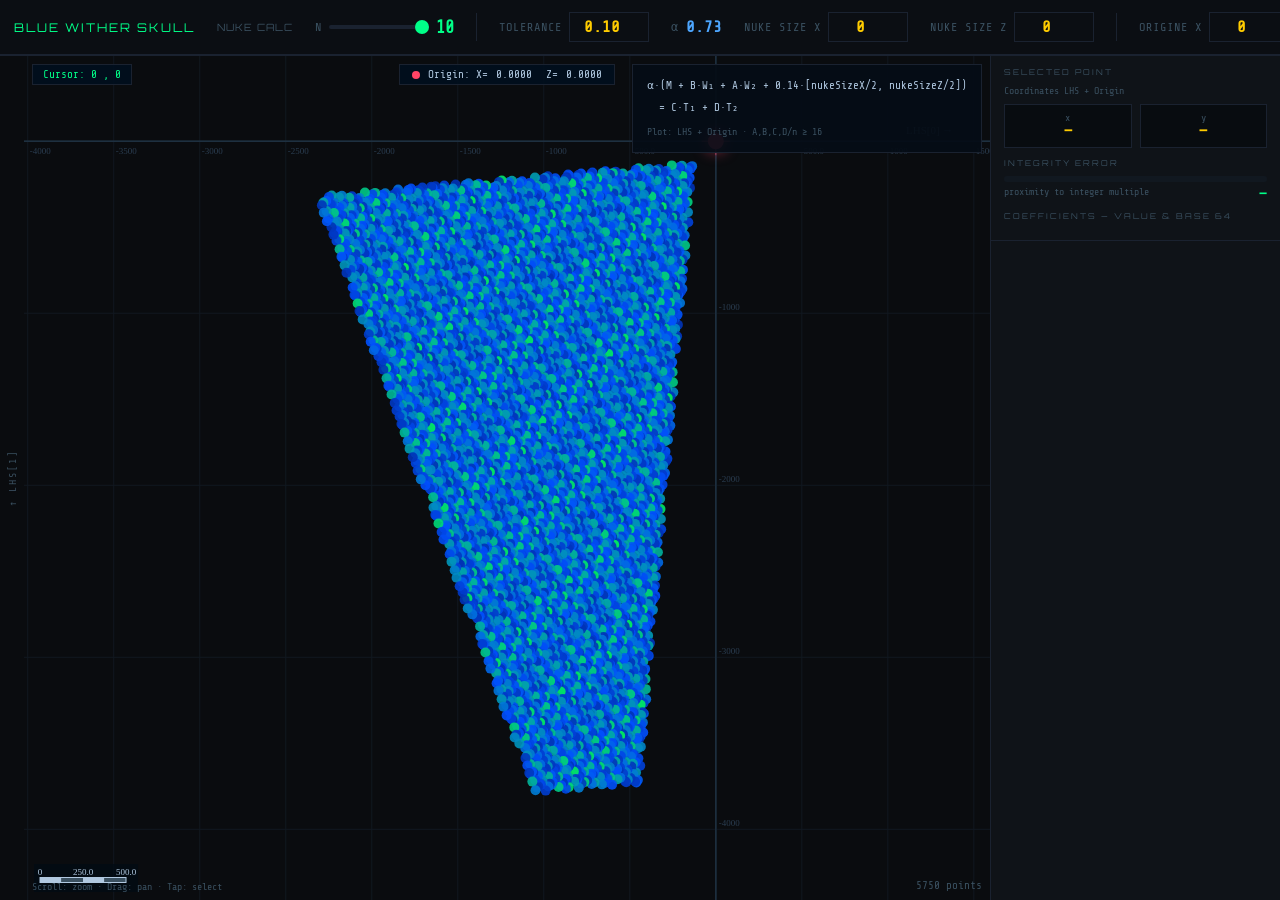
<file: orbital blue/blue.html>
<!DOCTYPE html>
<html lang="en">
<head>
<meta charset="UTF-8">
<meta name="viewport" content="width=device-width, initial-scale=1.0, maximum-scale=1.0, user-scalable=no">
<title>Blue Wither Skull Nuke Calculator</title>
<style>
@import url('https://fonts.googleapis.com/css2?family=Share+Tech+Mono&family=Orbitron:wght@400;700&display=swap');
:root{--bg:#0a0c0f;--panel:#0f1318;--border:#1a2230;--green:#00ff88;--blue:#4da6ff;--red:#ff4466;--yellow:#ffcc00;--text:#b0c8e0;--dim:#3a5060}
*{margin:0;padding:0;box-sizing:border-box}
body{background:var(--bg);color:var(--text);font-family:'Share Tech Mono',monospace;font-size:12px;height:100vh;display:flex;flex-direction:column;overflow:hidden}

/* TOPBAR */
#topbar{background:#0b0e13;border-bottom:2px solid var(--border);padding:0 14px;height:56px;display:flex;align-items:center;gap:22px;flex-shrink:0;overflow-x:auto;white-space:nowrap}
.title{font-family:'Orbitron',sans-serif;font-size:15px;color:var(--green);letter-spacing:3px;flex-shrink:0}
.pg{display:flex;align-items:center;gap:7px;flex-shrink:0}
.pl{color:var(--dim);font-size:12px;letter-spacing:1px}
.pv{color:var(--green);font-size:17px;font-weight:bold}
input[type=range]{-webkit-appearance:none;width:100px;height:4px;background:#1a2230;border-radius:2px;outline:none}
input[type=range]::-webkit-slider-thumb{-webkit-appearance:none;width:14px;height:14px;border-radius:50%;background:var(--green);cursor:pointer}
input.ti{background:#0b0e13;border:1px solid #1a2230;color:var(--yellow);font-family:'Share Tech Mono',monospace;font-size:16px;font-weight:bold;width:80px;padding:5px 6px;text-align:center;outline:none}
input.ti:focus{border-color:var(--green)}
.sep{width:1px;height:28px;background:var(--border);flex-shrink:0}
#btnVec{font-family:'Orbitron',sans-serif;font-size:10px;background:#0a1a2a;border:1px solid var(--blue);color:var(--blue);padding:5px 12px;cursor:pointer;letter-spacing:1px;transition:all .2s;flex-shrink:0}
#btnVec:hover{background:var(--blue);color:#000}

/* MAIN */
#main{display:flex;flex:1;overflow:hidden}
#lbl{width:24px;display:flex;align-items:center;justify-content:center;color:var(--dim);font-size:10px;writing-mode:vertical-rl;transform:rotate(180deg);letter-spacing:2px;flex-shrink:0}
#cw{flex:1;position:relative;overflow:hidden}
canvas{display:block;cursor:crosshair}
#ci{position:absolute;top:8px;left:8px;background:rgba(0,15,30,.9);border:1px solid var(--border);padding:3px 10px;color:var(--green);font-size:11px;pointer-events:none}
#oi{position:absolute;top:8px;left:50%;transform:translateX(-50%);background:rgba(0,15,30,.88);border:1px solid #1a2230;padding:3px 12px;display:flex;align-items:center;gap:8px;font-size:11px;pointer-events:none}
.od{width:8px;height:8px;border-radius:50%;background:var(--red);display:inline-block}
#eq{position:absolute;top:8px;right:8px;background:rgba(5,12,22,.93);border:1px solid var(--border);padding:10px 14px;font-size:11px;line-height:2;pointer-events:none}
.em{color:var(--text)}.es{color:var(--dim);font-size:10px}
#pc{position:absolute;bottom:8px;right:8px;color:var(--dim);font-size:11px;pointer-events:none}
#hint{position:absolute;bottom:8px;left:8px;color:var(--dim);font-size:10px;pointer-events:none}
#vecstatus{position:absolute;bottom:28px;left:8px;color:var(--dim);font-size:9px;pointer-events:none}
/* VECTEURS TAB */
#vecTab{display:none;flex:1;overflow-y:auto;background:var(--bg);padding:28px;gap:24px;flex-wrap:wrap;justify-content:center}
#vecTab.active{display:flex}
#btnVec.active{background:var(--blue);color:#000;border-color:var(--blue)}
.vcard{background:var(--panel);border:1px solid var(--border);padding:22px;min-width:300px;max-width:400px;flex:1}
.vcard-title{font-family:'Orbitron',sans-serif;font-size:9px;color:var(--dim);letter-spacing:2px;text-transform:uppercase;margin-bottom:18px;border-bottom:1px solid var(--border);padding-bottom:9px}
.vrow{margin-bottom:18px}
.vname{color:var(--blue);font-size:14px;font-weight:bold;margin-bottom:7px}
.vname small{color:var(--dim);font-size:10px;font-weight:normal;margin-left:6px}
.vinputs{display:grid;grid-template-columns:1fr 1fr;gap:7px}
.vinpw{display:flex;flex-direction:column;gap:3px}
.vinplbl{color:var(--dim);font-size:10px}
input.vi{background:#080c10;border:1px solid var(--border);color:var(--yellow);font-family:'Share Tech Mono',monospace;font-size:13px;font-weight:bold;width:100%;padding:6px 8px;text-align:right;outline:none}
input.vi:focus{border-color:var(--blue)}
.psrow{background:#080c10;border:1px solid var(--border);padding:9px 12px;margin-top:6px;display:flex;justify-content:space-between}
.pslbl{color:var(--dim);font-size:11px}.psval{color:var(--yellow);font-size:12px;font-weight:bold}
.vbtns{display:flex;gap:10px;margin-top:18px}
.vbtn{font-family:'Orbitron',sans-serif;font-size:10px;padding:8px 16px;cursor:pointer;letter-spacing:1px;border:none;transition:all .2s;flex:1}
.vbtn.apply{background:#003322;border:1px solid var(--green);color:var(--green)}
.vbtn.apply:hover{background:var(--green);color:#000}
.vbtn.reset{background:#1a0a0a;border:1px solid var(--red);color:var(--red)}
.vbtn.reset:hover{background:var(--red);color:#000}
#vsaved{text-align:center;padding:8px;font-size:12px;color:var(--dim);min-height:28px}
#vsaved.ok{color:var(--green)}
#vecstatus{position:absolute;bottom:28px;left:8px;color:var(--dim);font-size:9px;pointer-events:none}

/* RIGHT PANEL */
#rp{width:290px;background:var(--panel);border-left:1px solid var(--border);display:flex;flex-direction:column;overflow-y:auto;flex-shrink:0}
#rp::-webkit-scrollbar{width:3px}
#rp::-webkit-scrollbar-thumb{background:var(--border)}
.sec{border-bottom:1px solid var(--border);padding:11px 13px}
.st{font-family:'Orbitron',sans-serif;font-size:8px;color:var(--dim);letter-spacing:2px;text-transform:uppercase;margin-bottom:8px}
.pbg{background:#111820;height:6px;border-radius:3px;overflow:hidden;margin:4px 0}
.pbf{height:100%;border-radius:3px;transition:width .3s}

/* ===== MOBILE ===== */
#menuBtn{display:none;font-family:'Orbitron',sans-serif;font-size:11px;background:#0a1a2a;border:1px solid var(--green);color:var(--green);padding:6px 12px;cursor:pointer;flex-shrink:0}
#settingsDrawer{display:none;position:fixed;bottom:0;left:0;right:0;background:#0b0e13;border-top:2px solid var(--border);z-index:100;padding:14px 16px;max-height:70vh;overflow-y:auto}
#settingsDrawer.open{display:block}
#settingsDrawer .pg{display:flex;align-items:center;justify-content:space-between;padding:10px 0;border-bottom:1px solid var(--border)}
#settingsDrawer .pl{color:var(--dim);font-size:13px}
#settingsDrawer input.ti{font-size:17px;width:100px;padding:7px 8px}
#settingsDrawer input[type=range]{width:130px}
#drawerOverlay{display:none;position:fixed;inset:0;background:rgba(0,0,0,.5);z-index:99}
#drawerOverlay.open{display:block}

/* Mobile right panel: full-width bottom sheet */
@media(max-width:700px){
  #menuBtn{display:block}
  #topbar .pg,.topbar .sep,#topbar .sep{display:none}
  #topbar .title{font-size:13px}
  #btnVec{font-size:10px;padding:4px 8px}
  #main{flex-direction:column}
  #lbl{display:none}
  #rp{width:100%;max-height:42vh;border-left:none;border-top:2px solid var(--border)}
  #cw{flex:1;min-height:0}
  #eq{display:none}
  #hint{display:none}
  #vecstatus{display:none}
  .vcard{min-width:unset}
}
</style>
</head>
<body>

<div id="topbar">
  <span class="title" style="font-size:12px;letter-spacing:2px">BLUE WITHER SKULL</span><span style="font-family:'Orbitron',sans-serif;font-size:10px;color:var(--dim);letter-spacing:1px;flex-shrink:0">NUKE CALC</span>

  <div class="pg">
    <span class="pl">N</span>
    <input type="range" id="slN" min="1" max="10" value="10" oninput="nVal=+this.value;document.getElementById('dN').textContent=nVal;rebuild()">
    <span class="pv" id="dN">10</span>
  </div>

  <div class="sep"></div>

  <div class="pg"><span class="pl">TOLERANCE</span><input type="number" class="ti" id="inpTol" value="0.10" step="0.05" min="0.01" oninput="rebuild()"></div>
  <div class="pg"><span class="pl">α</span><span class="pv" style="color:var(--blue);font-size:16px">0.73</span></div>
  <div class="pg"><span class="pl">NUKE SIZE X</span><input type="number" class="ti" id="inpOffX" value="0" step="1" min="0" oninput="rebuild()"></div>
  <div class="pg"><span class="pl">NUKE SIZE Z</span><input type="number" class="ti" id="inpOffY" value="0" step="1" min="0" oninput="rebuild()"></div>

  <div class="sep"></div>

  <div class="pg"><span class="pl">ORIGINE X</span><input type="number" class="ti" id="inpOX" value="0" step="0.01" oninput="onOriginChange()"></div>
  <div class="pg"><span class="pl">ORIGINE Z</span><input type="number" class="ti" id="inpOZ" value="0" step="0.01" oninput="onOriginChange()"></div>

  <div class="sep"></div>

  <div class="pg"><span class="pl">K MAX</span><input type="number" class="ti" id="inpKmax" value="5000" step="100" min="100" oninput="rebuild()"></div>

  <div class="sep"></div>

  <button id="btnVec" onclick="toggleTab()">⚙ VECTORS</button>
  <button id="menuBtn" onclick="openDrawer()">☰ PARAMS</button>
</div>

<!-- MOBILE SETTINGS DRAWER -->
<div id="drawerOverlay" onclick="closeDrawer()"></div>
<div id="settingsDrawer">
  <div style="display:flex;justify-content:space-between;align-items:center;margin-bottom:10px">
    <span style="font-family:'Orbitron',sans-serif;font-size:11px;color:var(--green);letter-spacing:2px">PARAMETERS</span>
    <button onclick="closeDrawer()" style="background:none;border:none;color:var(--dim);font-size:18px;cursor:pointer">✕</button>
  </div>
  <div class="pg"><span class="pl">N</span>
    <div style="display:flex;align-items:center;gap:8px">
      <input type="range" id="slNm" min="1" max="10" value="10" oninput="nVal=+this.value;document.getElementById('dN').textContent=nVal;document.getElementById('slN').value=nVal;rebuild()">
      <span class="pv" style="font-size:17px" id="dNm">10</span>
    </div>
  </div>
  <div class="pg"><span class="pl">TOLERANCE</span><input type="number" class="ti" id="inpTolm" value="0.10" step="0.05" min="0.01" oninput="document.getElementById('inpTol').value=this.value;rebuild()"></div>
  <div class="pg"><span class="pl">α</span><span class="pv" style="color:var(--blue);font-size:17px">0.73</span></div>
  <div class="pg"><span class="pl">NUKE SIZE X</span><input type="number" class="ti" id="inpOffXm" value="0" step="1" min="0" oninput="document.getElementById('inpOffX').value=this.value;rebuild()"></div>
  <div class="pg"><span class="pl">NUKE SIZE Z</span><input type="number" class="ti" id="inpOffYm" value="0" step="1" min="0" oninput="document.getElementById('inpOffY').value=this.value;rebuild()"></div>
  <div class="pg"><span class="pl">ORIGIN X</span><input type="number" class="ti" id="inpOXm" value="0" step="0.01" oninput="document.getElementById('inpOX').value=this.value;onOriginChange()"></div>
  <div class="pg"><span class="pl">ORIGIN Z</span><input type="number" class="ti" id="inpOZm" value="0" step="0.01" oninput="document.getElementById('inpOZ').value=this.value;onOriginChange()"></div>
  <div class="pg"><span class="pl">K MAX</span><input type="number" class="ti" id="inpKmaxm" value="5000" step="100" min="100" oninput="document.getElementById('inpKmax').value=this.value;rebuild()"></div>
</div>

<div id="main">
  <div id="lbl">↑ LHS[1]</div>
  <div id="cw">
    <canvas id="cv"></canvas>
    <div id="ci">Cursor: 0 , 0</div>
    <div id="oi"><span class="od"></span>Origin: X=<span id="oX2">0</span> &nbsp;Z=<span id="oZ2">0</span></div>
    <div id="eq">
      <div class="em">α·(M + B·W₁ + A·W₂ + 0.14·[nukeSizeX/2, nukeSizeZ/2])</div>
      <div class="em">&nbsp;&nbsp;= C·T₁ + D·T₂</div>
      <div class="es" style="margin-top:3px">Plot: LHS + Origin · A,B,C,D/n ≥ 16</div>
    </div>
    <div id="pc">0 points</div>
    <div id="vecstatus"></div>
    <div id="hint">Scroll: zoom · Drag: pan · Tap: select</div>
  </div>

  <div id="rp">
    <div class="sec">
      <div class="st">Selected Point</div>
      <div style="color:var(--dim);font-size:10px;margin-bottom:8px">Coordinates LHS + Origin</div>
      <div style="display:flex;gap:8px;margin-bottom:10px">
        <div style="flex:1;background:#080c10;border:1px solid var(--border);padding:7px;text-align:center">
          <div style="color:var(--dim);font-size:10px">x</div>
          <div style="color:var(--yellow);font-size:15px;font-weight:bold" id="coordX">—</div>
        </div>
        <div style="flex:1;background:#080c10;border:1px solid var(--border);padding:7px;text-align:center">
          <div style="color:var(--dim);font-size:10px">y</div>
          <div style="color:var(--yellow);font-size:15px;font-weight:bold" id="coordY">—</div>
        </div>
      </div>

      <div class="st">Integrity Error</div>
      <div class="pbg"><div class="pbf" id="pbar" style="width:0%;background:var(--red)"></div></div>
      <div style="display:flex;justify-content:space-between;margin-bottom:10px">
        <span style="color:var(--dim);font-size:10px">proximity to integer multiple</span>
        <span style="color:var(--green);font-weight:bold;font-size:14px" id="pval">—</span>
      </div>

      <div class="st">Coefficients — value &amp; base 64</div>
      <div id="coefBlocks"></div>
    </div>
  </div>
</div>

<!-- VECTEURS TAB (hidden by default) -->
<div id="vecTab">
  <div class="vcard">
    <div class="vcard-title">Input Vectors</div>
    <div class="vrow">
      <div class="vname">M <small>base vector</small></div>
      <div class="vinputs">
        <div class="vinpw"><div class="vinplbl">[0]</div><input class="vi" id="M0" type="number" value="-1.36728323977" step="0.0001" oninput="updatePS()"></div>
        <div class="vinpw"><div class="vinplbl">[1]</div><input class="vi" id="M1" type="number" value="-0.0761753739" step="0.0001" oninput="updatePS()"></div>
      </div>
    </div>
    <div class="vrow">
      <div class="vname">W₁ <small>free vector 1</small></div>
      <div class="vinputs">
        <div class="vinpw"><div class="vinplbl">[0]</div><input class="vi" id="W10" type="number" value="0.2789573357277725" step="0.0001" oninput="updatePS()"></div>
        <div class="vinpw"><div class="vinplbl">[1]</div><input class="vi" id="W11" type="number" value="-0.7669543213051008" step="0.0001" oninput="updatePS()"></div>
      </div>
    </div>
    <div class="vrow">
      <div class="vname">W₂ <small>free vector 2</small></div>
      <div class="vinputs">
        <div class="vinpw"><div class="vinplbl">[0]</div><input class="vi" id="W20" type="number" value="-0.7669543213051008" step="0.0001" oninput="updatePS()"></div>
        <div class="vinpw"><div class="vinplbl">[1]</div><input class="vi" id="W21" type="number" value="0.2789573357277725" step="0.0001" oninput="updatePS()"></div>
      </div>
    </div>
    <div class="vbtns">
      <button class="vbtn reset" onclick="resetVecDefaults()">↺ RESET</button>
      <button class="vbtn apply" onclick="applyVectors()">✓ APPLIQUER</button>
    </div>
    <div id="vsaved"></div>
  </div>

  <div class="vcard">
    <div class="vcard-title">Target Vectors</div>
    <div class="vrow">
      <div class="vname">T₁ <small>target vector 1</small></div>
      <div class="vinputs">
        <div class="vinpw"><div class="vinplbl">[0]</div><input class="vi" id="T10" type="number" value="-0.06563918647088031" step="0.0001" oninput="updatePS()"></div>
        <div class="vinpw"><div class="vinplbl">[1]</div><input class="vi" id="T11" type="number" value="-0.74329444961490685" step="0.0001" oninput="updatePS()"></div>
      </div>
    </div>
    <div class="vrow">
      <div class="vname">T₂ <small>target vector 2</small></div>
      <div class="vinputs">
        <div class="vinpw"><div class="vinplbl">[0]</div><input class="vi" id="T20" type="number" value="-0.7432944510720886" step="0.0001" oninput="updatePS()"></div>
        <div class="vinpw"><div class="vinplbl">[1]</div><input class="vi" id="T21" type="number" value="-0.06563919427594879" step="0.0001" oninput="updatePS()"></div>
      </div>
    </div>
    <div class="psrow"><span class="pslbl">PS(T₁,W₁)</span><span class="psval" id="ps1">—</span></div>
    <div class="psrow" style="margin-top:4px"><span class="pslbl">PS(T₂,W₂)</span><span class="psval" id="ps2">—</span></div>
    <div class="psrow" style="margin-top:4px"><span class="pslbl">det(system)</span><span class="psval" id="detVal">—</span></div>
    <div style="background:#080c10;border:1px solid var(--border);padding:12px;margin-top:10px;font-size:10px;line-height:1.9;color:var(--dim)">
      <span style="color:var(--text)">Equation:</span><br>
      α·(M + B·W₁ + A·W₂ + 0.14·offset) = C·T₁ + D·T₂<br>
      <span style="color:var(--red)">det ≈ 0 → singular system, no points.</span>
    </div>
  </div>
</div>

<script>
// ===== VECTEURS — lus depuis les inputs de l'onglet =====
let M  = [-1.36728323977,      -0.0761753739      ];
let T1 = [-0.06563918647088031,-0.74329444961490685];
let T2 = [-0.7432944510720886, -0.06563919427594879];
let W1 = [ 0.2789573357277725, -0.7669543213051008 ];
let W2 = [-0.7669543213051008,  0.2789573357277725 ];

function toggleTab(){
  const tab=document.getElementById('vecTab');
  const main=document.getElementById('main');
  const btn=document.getElementById('btnVec');
  const isOpen=tab.classList.contains('active');
  tab.classList.toggle('active',!isOpen);
  main.style.display=isOpen?'flex':'none';
  btn.classList.toggle('active',!isOpen);
  btn.textContent=isOpen?'⚙ VECTORS':'✕ CLOSE';
  if(!isOpen) updatePS();
}

function applyVectors(){
  M  =[+document.getElementById('M0').value,  +document.getElementById('M1').value];
  T1 =[+document.getElementById('T10').value, +document.getElementById('T11').value];
  T2 =[+document.getElementById('T20').value, +document.getElementById('T21').value];
  W1 =[+document.getElementById('W10').value, +document.getElementById('W11').value];
  W2 =[+document.getElementById('W20').value, +document.getElementById('W21').value];
  const st=document.getElementById('vsaved');
  st.textContent='✓ Applied — recalculating...'; st.className='ok';
  setTimeout(()=>{rebuild();st.textContent='✓ Done.';},50);
}

function resetVecDefaults(){
  document.getElementById('M0').value=-1.36728323977;
  document.getElementById('M1').value=-0.0761753739;
  document.getElementById('T10').value=-0.06563918647088031;
  document.getElementById('T11').value=-0.74329444961490685;
  document.getElementById('T20').value=-0.7432944510720886;
  document.getElementById('T21').value=-0.06563919427594879;
  document.getElementById('W10').value=0.2789573357277725;
  document.getElementById('W11').value=-0.7669543213051008;
  document.getElementById('W20').value=-0.7669543213051008;
  document.getElementById('W21').value=0.2789573357277725;
  updatePS();
}

function updatePS(){
  const w1=[+document.getElementById('W10').value,+document.getElementById('W11').value];
  const w2=[+document.getElementById('W20').value,+document.getElementById('W21').value];
  const t1=[+document.getElementById('T10').value,+document.getElementById('T11').value];
  const t2=[+document.getElementById('T20').value,+document.getElementById('T21').value];
  const ps1v=t1[0]*w1[0]+t1[1]*w1[1];
  const ps2v=t2[0]*w2[0]+t2[1]*w2[1];
  const a=0.73;
  const det=(a*w1[0])*(-t2[1])-(-t2[0])*(a*w1[1]);
  document.getElementById('ps1').textContent=ps1v.toFixed(6);
  document.getElementById('ps2').textContent=ps2v.toFixed(6);
  const dEl=document.getElementById('detVal');
  dEl.textContent=det.toFixed(8);
  dEl.style.color=Math.abs(det)<1e-6?'var(--red)':'var(--green)';
}

// ===== STATE =====
let alpha=0.73, tolerance=0.10, nVal=10, nukeSizeX=0, nukeSizeZ=0;
let originX=0, originZ=0;
let allPoints=[], selected=null;

const cv=document.getElementById('cv');
const ctx=cv.getContext('2d');
let CW=0,CH=0,camX=0,camY=0,ppu=100;
let isPanning=false,panStartPx=null,panStartCam=null,didPan=false;

function resize(){
  const w=document.getElementById('cw');
  CW=w.clientWidth; CH=w.clientHeight;
  cv.width=CW; cv.height=CH; draw();
}

// ===== MATH =====
const vadd=(a,b)=>[a[0]+b[0],a[1]+b[1]];
const vsub=(a,b)=>[a[0]-b[0],a[1]-b[1]];
const vsc=(s,v)=>[s*v[0],s*v[1]];
const vnorm=v=>Math.hypot(v[0],v[1]);

function solvePoint(A,C){
  const off=[0.14*nukeSizeX/2, 0.14*nukeSizeZ/2];
  const base=vadd(vadd(M,vsc(A,W2)),off);
  const r0=C*T1[0]-alpha*base[0], r1=C*T1[1]-alpha*base[1];
  const a00=alpha*W1[0],a01=-T2[0],a10=alpha*W1[1],a11=-T2[1];
  const det=a00*a11-a01*a10;
  if(Math.abs(det)<1e-12) return null;
  return {A,B:(r0*a11-a01*r1)/det,C,D:(a00*r1-r0*a10)/det,base};
}
function calcLHS(sol){ return vsc(alpha,vadd(sol.base,vsc(sol.B,W1))); }
function calcRHS(sol){ return vadd(vsc(sol.C,T1),vsc(sol.D,T2)); }

function rebuild(){
  alpha    = 0.73; // fixé
  tolerance=+document.getElementById('inpTol').value;
  nukeSizeX = +document.getElementById('inpOffX').value;
  nukeSizeZ = +document.getElementById('inpOffY').value;
  nVal     =+document.getElementById('slN').value;
  document.getElementById('dN').textContent=nVal;
  originX  =+document.getElementById('inpOX').value;
  originZ  =+document.getElementById('inpOZ').value;
  const KMAX=+document.getElementById('inpKmax').value;
  const kMin=16, kMax=Math.max(kMin+1,Math.floor(KMAX/nVal));

  allPoints=[];
  for(let kA=kMin;kA<=kMax;kA++){
    const A=kA*nVal;
    for(let kC=kMin;kC<=kMax;kC++){
      const C=kC*nVal;
      const sol=solvePoint(A,C); if(!sol) continue;
      const {B,D}=sol;
      const fB=B/nVal, fD=D/nVal;
      if(fB<kMin||fD<kMin) continue;
      const eB=Math.abs(fB-Math.round(fB)), eD=Math.abs(fD-Math.round(fD));
      if(eB>tolerance||eD>tolerance) continue;
      const lhs=calcLHS(sol), rhs=calcRHS(sol);
      const eMax=Math.max(eB,eD);
      allPoints.push({A,B,C,D,kA,kB:Math.round(fB),kC,kD:Math.round(fD),
        lhsRaw:lhs,rhsRaw:rhs,lhsRhsDiff:vnorm(vsub(lhs,rhs)),
        eB,eD,eMax,prec:Math.max(0,1-eMax/0.14),sol});
    }
  }
  document.getElementById('pc').textContent=allPoints.length+' points';
  selected=null;
  applyOrigin(true);
}

function onOriginChange(){
  originX=+document.getElementById('inpOX').value;
  originZ=+document.getElementById('inpOZ').value;
  document.getElementById('oX2').textContent=fmtN(originX);
  document.getElementById('oZ2').textContent=fmtN(originZ);
  for(const p of allPoints){ p.plotX=p.lhsRaw[0]+originX; p.plotY=p.lhsRaw[1]+originZ; }
  // Recenter camera on red dot (originX, originZ)
  camX=originX; camY=originZ;
  draw();
}

function applyOrigin(fit){
  for(const p of allPoints){ p.plotX=p.lhsRaw[0]+originX; p.plotY=p.lhsRaw[1]+originZ; }
  if(fit && allPoints.length>0){
    let minX=1e18,maxX=-1e18,minY=1e18,maxY=-1e18;
    for(const p of allPoints){
      if(p.plotX<minX)minX=p.plotX; if(p.plotX>maxX)maxX=p.plotX;
      if(p.plotY<minY)minY=p.plotY; if(p.plotY>maxY)maxY=p.plotY;
    }
    ppu=Math.min(CW/(Math.max(maxX-minX,.001)*1.35),CH/(Math.max(maxY-minY,.001)*1.35));
    camX=(minX+maxX)/2; camY=(minY+maxY)/2;
  } else if(fit){ camX=0;camY=0;ppu=200; }
  draw();
}

// ===== COORDS =====
function w2p(wx,wy){return[CW/2+(wx-camX)*ppu,CH/2-(wy-camY)*ppu];}
function p2w(px,py){return[(px-CW/2)/ppu+camX,-(py-CH/2)/ppu+camY];}
function niceStep(s,t){if(s<=0||!isFinite(s))return 1;const r=s/t,m=Math.pow(10,Math.floor(Math.log10(r))),n=r/m;return m*(n<1.5?1:n<3.5?2:n<7.5?5:10);}
function fmtN(n){if(!isFinite(n))return'?';const a=Math.abs(n);return a>=1000?n.toFixed(0):a>=10?n.toFixed(1):a>=1?n.toFixed(3):n.toFixed(4);}

// ===== DRAW =====
function draw(){
  ctx.clearRect(0,0,CW,CH);
  ctx.fillStyle='#0a0c0f'; ctx.fillRect(0,0,CW,CH);
  drawGrid(); drawPoints(); drawOriginDot(); drawScaleBar();
  ctx.fillStyle='#3a5060'; ctx.font='11px Share Tech Mono';
  const[,ay]=w2p(0,0);
  ctx.fillText('LHS[0] →',CW-84,Math.min(Math.max(ay-7,12),CH-7));
}

function drawScaleBar(){
  // Pick a nice round world-unit length for the scale bar
  const targetPx=120;
  const worldLen=targetPx/ppu;
  // Round to nice number
  const mag=Math.pow(10,Math.floor(Math.log10(worldLen)));
  const n=worldLen/mag;
  const nice=mag*(n<1.5?1:n<3.5?2:n<7.5?5:10);
  const barPx=nice*ppu;

  const x=16, y=CH-20, h=5;
  // Background
  ctx.fillStyle='rgba(0,10,20,0.7)';
  ctx.fillRect(x-6, y-16, barPx+18, 28);
  // Bar segments (alternating)
  const segs=4;
  const segW=barPx/segs;
  for(let i=0;i<segs;i++){
    ctx.fillStyle=i%2===0?'#b0c8e0':'#3a5060';
    ctx.fillRect(x+i*segW, y-h/2, segW, h);
  }
  // Border
  ctx.strokeStyle='#b0c8e0'; ctx.lineWidth=1;
  ctx.strokeRect(x, y-h/2, barPx, h);
  // Ticks and labels
  ctx.fillStyle='#b0c8e0'; ctx.font='9px Share Tech Mono'; ctx.textAlign='center';
  ctx.fillText('0', x, y-h/2-3);
  ctx.fillText(fmtN(nice/2), x+barPx/2, y-h/2-3);
  ctx.fillText(fmtN(nice), x+barPx, y-h/2-3);
  ctx.textAlign='left';
}

function drawGrid(){
  const[wL,wT]=p2w(0,0),[wR,wB]=p2w(CW,CH);
  const sX=niceStep(wR-wL,8),sY=niceStep(wT-wB,6);
  ctx.font='9px Share Tech Mono'; ctx.lineWidth=1;
  for(let x=Math.floor(wL/sX)*sX;x<=wR+sX*.1;x+=sX){
    const[px]=w2p(x,0),iz=Math.abs(x)<sX*.01;
    ctx.beginPath();ctx.moveTo(px,0);ctx.lineTo(px,CH);
    ctx.strokeStyle=iz?'#1e3040':'#111820';ctx.stroke();
    if(!iz){const[,ay]=w2p(0,0);ctx.fillStyle='#2a3d50';ctx.fillText(fmtN(x),px+2,Math.min(Math.max(ay+13,10),CH-3));}
  }
  for(let y=Math.floor(wB/sY)*sY;y<=wT+sY*.1;y+=sY){
    const[,py]=w2p(0,y),iz=Math.abs(y)<sY*.01;
    ctx.beginPath();ctx.moveTo(0,py);ctx.lineTo(CW,py);
    ctx.strokeStyle=iz?'#1e3040':'#111820';ctx.stroke();
    if(!iz){const[ax]=w2p(0,0);ctx.fillStyle='#2a3d50';ctx.fillText(fmtN(y),Math.min(Math.max(ax+3,3),CW-44),py-3);}
  }
  const[ax]=w2p(0,0),[,ay]=w2p(0,0);
  ctx.strokeStyle='#1e3040';ctx.lineWidth=1.5;
  ctx.beginPath();ctx.moveTo(ax,0);ctx.lineTo(ax,CH);ctx.stroke();
  ctx.beginPath();ctx.moveTo(0,ay);ctx.lineTo(CW,ay);ctx.stroke();
  ctx.lineWidth=1;
}

function drawPoints(){
  for(const p of allPoints){
    const[px,py]=w2p(p.plotX,p.plotY);
    if(px<-8||px>CW+8||py<-8||py>CH+8) continue;
    const isSel=(selected===p);
    ctx.beginPath();ctx.arc(px,py,isSel?9:5,0,Math.PI*2);
    if(isSel){ctx.shadowBlur=20;ctx.shadowColor='#00ff88';ctx.fillStyle='#00ff88';}
    else{ctx.shadowBlur=0;
      // prec=1→green, prec=0.5→blue, prec=0→dark blue
      let pr=p.prec;
      let r,g,b2;
      if(pr>=0.5){
        // green(0,255,80) → blue(0,80,255) as prec goes 1→0.5
        const t=(pr-0.5)*2; // 1 at prec=1, 0 at prec=0.5
        r=0; g=Math.round(80+175*t); b2=Math.round(255-175*t);
      } else {
        // blue(0,80,255) → dark blue(0,10,80) as prec goes 0.5→0
        const t=pr*2; // 1 at prec=0.5, 0 at prec=0
        r=0; g=Math.round(10+70*t); b2=Math.round(80+175*t);
      }
      ctx.fillStyle=`rgba(${r},${g},${b2},0.9)`;}
    ctx.fill();ctx.shadowBlur=0;
  }
}

function drawOriginDot(){
  const[px,py]=w2p(originX,originZ);
  ctx.beginPath();ctx.arc(px,py,8,0,Math.PI*2);
  ctx.fillStyle='#ff4466';ctx.shadowBlur=16;ctx.shadowColor='#ff4466';
  ctx.fill();ctx.shadowBlur=0;
  ctx.strokeStyle='rgba(255,68,102,0.5)';ctx.lineWidth=1;
  ctx.beginPath();ctx.moveTo(px-14,py);ctx.lineTo(px+14,py);ctx.stroke();
  ctx.beginPath();ctx.moveTo(px,py-14);ctx.lineTo(px,py+14);ctx.stroke();
  ctx.lineWidth=1;
  document.getElementById('oX2').textContent=fmtN(originX);
  document.getElementById('oZ2').textContent=fmtN(originZ);
}

// ===== EVENTS =====
cv.addEventListener('mousedown',e=>{
  e.preventDefault();isPanning=true;didPan=false;
  const r=cv.getBoundingClientRect();
  panStartPx=[e.clientX-r.left,e.clientY-r.top];panStartCam=[camX,camY];
  cv.style.cursor='grabbing';
});
cv.addEventListener('mousemove',e=>{
  const r=cv.getBoundingClientRect();
  const px=e.clientX-r.left,py=e.clientY-r.top;
  const[wx,wy]=p2w(px,py);
  document.getElementById('ci').textContent=`Cursor: ${fmtN(wx)} , ${fmtN(wy)}`;
  if(isPanning){
    const dx=px-panStartPx[0],dy=py-panStartPx[1];
    if(Math.abs(dx)>3||Math.abs(dy)>3){didPan=true;camX=panStartCam[0]-dx/ppu;camY=panStartCam[1]+dy/ppu;draw();}
  }
});
cv.addEventListener('mouseup',e=>{
  cv.style.cursor='crosshair';
  if(!didPan){
    const r=cv.getBoundingClientRect();
    const px=e.clientX-r.left,py=e.clientY-r.top;
    let best=null,bestD=20;
    for(const p of allPoints){const[ppx,ppy]=w2p(p.plotX,p.plotY);const d=Math.hypot(ppx-px,ppy-py);if(d<bestD){bestD=d;best=p;}}
    selected=best;if(best)showSelected(best);draw();
  }
  isPanning=false;didPan=false;
});
cv.addEventListener('mouseleave',()=>{isPanning=false;didPan=false;cv.style.cursor='crosshair';});
cv.addEventListener('contextmenu',e=>e.preventDefault());
cv.addEventListener('wheel',e=>{
  e.preventDefault();
  const r=cv.getBoundingClientRect();const mx=e.clientX-r.left,my=e.clientY-r.top;
  const[wa,wc]=p2w(mx,my);const f=e.deltaY>0?.8:1.25;
  ppu=Math.max(.001,Math.min(1e6,ppu*f));camX=wa-(mx-CW/2)/ppu;camY=wc+(my-CH/2)/ppu;draw();
},{passive:false});

function showSelected(p){
  document.getElementById('coordX').textContent=fmtN(p.lhsRaw[0]+originX);
  document.getElementById('coordY').textContent=fmtN(p.lhsRaw[1]+originZ);
  const pct=(p.prec*100).toFixed(1);
  document.getElementById('pval').textContent=pct+'%';
  const bar=document.getElementById('pbar');
  bar.style.width=pct+'%';
  bar.style.background=p.prec>.9?'var(--green)':p.prec>.5?'var(--yellow)':'var(--red)';

  function decomp64(val){
    const v=Math.round(val),q=Math.floor(v/64),r=v%64;
    if(q===0) return `<span style="color:var(--text);font-size:17px">${v}</span>`;
    if(r===0) return `<span style="color:var(--text);font-size:17px">${q}</span><span style="color:var(--dim);font-size:14px">×64</span>`;
    return `<span style="color:var(--text);font-size:17px">${q}</span><span style="color:var(--dim);font-size:14px">×64 + </span><span style="color:var(--text);font-size:17px">${r}</span>`;
  }

  const coefs=[
    {name:'A',val:p.A,k:p.kA,label:'free'},
    {name:'B',val:p.B,k:p.kB,label:'solved'},
    {name:'C',val:p.C,k:p.kC,label:'free'},
    {name:'D',val:p.D,k:p.kD,label:'solved'},
  ];
  let html='';
  for(const c of coefs){
    const kn=c.k; // coef/N = k (integer)
    html+=`<div style="background:#080c10;border:1px solid var(--border);padding:10px 12px;margin-bottom:5px">
      <div style="display:flex;justify-content:space-between;align-items:baseline;margin-bottom:4px">
        <span style="color:var(--dim);font-size:11px;font-weight:bold">${c.name} <span style="font-size:10px;font-weight:normal">(${c.label})</span></span>
        <span style="color:var(--dim);font-size:10px">${c.name}/n = ${kn}</span>
      </div>
      <div style="color:var(--green);font-size:24px;font-weight:bold;line-height:1.1;margin-bottom:5px">${kn}</div>
      <div style="font-size:16px;font-weight:bold;line-height:1.3">${decomp64(kn)}</div>
    </div>`;
  }
  document.getElementById('coefBlocks').innerHTML=html;
}


// ===== TOUCH SUPPORT =====
let lastTouchDist=null, lastTouchMid=null;
cv.addEventListener('touchstart', e=>{
  e.preventDefault();
  if(e.touches.length===1){
    isPanning=true; didPan=false;
    const t=e.touches[0];
    const r=cv.getBoundingClientRect();
    panStartPx=[t.clientX-r.left, t.clientY-r.top];
    panStartCam=[camX,camY];
  } else if(e.touches.length===2){
    isPanning=false;
    const r=cv.getBoundingClientRect();
    const t0=e.touches[0], t1=e.touches[1];
    lastTouchDist=Math.hypot(t1.clientX-t0.clientX, t1.clientY-t0.clientY);
    lastTouchMid=[(t0.clientX+t1.clientX)/2-r.left, (t0.clientY+t1.clientY)/2-r.top];
  }
},{passive:false});

cv.addEventListener('touchmove', e=>{
  e.preventDefault();
  const r=cv.getBoundingClientRect();
  if(e.touches.length===1 && isPanning){
    const t=e.touches[0];
    const px=t.clientX-r.left, py=t.clientY-r.top;
    const dx=px-panStartPx[0], dy=py-panStartPx[1];
    if(Math.abs(dx)>2||Math.abs(dy)>2){
      didPan=true;
      camX=panStartCam[0]-dx/ppu;
      camY=panStartCam[1]+dy/ppu;
      draw();
    }
  } else if(e.touches.length===2){
    const t0=e.touches[0], t1=e.touches[1];
    const dist=Math.hypot(t1.clientX-t0.clientX, t1.clientY-t0.clientY);
    const mid=[(t0.clientX+t1.clientX)/2-r.left, (t0.clientY+t1.clientY)/2-r.top];
    if(lastTouchDist && dist>0){
      const [wa,wc]=p2w(mid[0],mid[1]);
      const f=dist/lastTouchDist;
      ppu=Math.max(0.001,Math.min(1e6,ppu*f));
      camX=wa-(mid[0]-CW/2)/ppu;
      camY=wc+(mid[1]-CH/2)/ppu;
      draw();
    }
    lastTouchDist=dist; lastTouchMid=mid;
  }
},{passive:false});

cv.addEventListener('touchend', e=>{
  if(e.touches.length===0){
    if(!didPan){
      // tap = select nearest point
      const r=cv.getBoundingClientRect();
      const t=e.changedTouches[0];
      const px=t.clientX-r.left, py=t.clientY-r.top;
      let best=null,bestD=28;
      for(const p of allPoints){const[ppx,ppy]=w2p(p.plotX,p.plotY);const d=Math.hypot(ppx-px,ppy-py);if(d<bestD){bestD=d;best=p;}}
      selected=best; if(best) showSelected(best); draw();
    }
    isPanning=false; didPan=false; lastTouchDist=null;
  } else if(e.touches.length===1){
    lastTouchDist=null;
    isPanning=true;
    const r=cv.getBoundingClientRect();
    const t=e.touches[0];
    panStartPx=[t.clientX-r.left, t.clientY-r.top];
    panStartCam=[camX,camY];
    didPan=false;
  }
},{passive:false});

function openDrawer(){
  document.getElementById('settingsDrawer').classList.add('open');
  document.getElementById('drawerOverlay').classList.add('open');
}
function closeDrawer(){
  document.getElementById('settingsDrawer').classList.remove('open');
  document.getElementById('drawerOverlay').classList.remove('open');
}

window.addEventListener('resize',resize);
resize();
rebuild();
</script>
</body>
</html>
</file>
